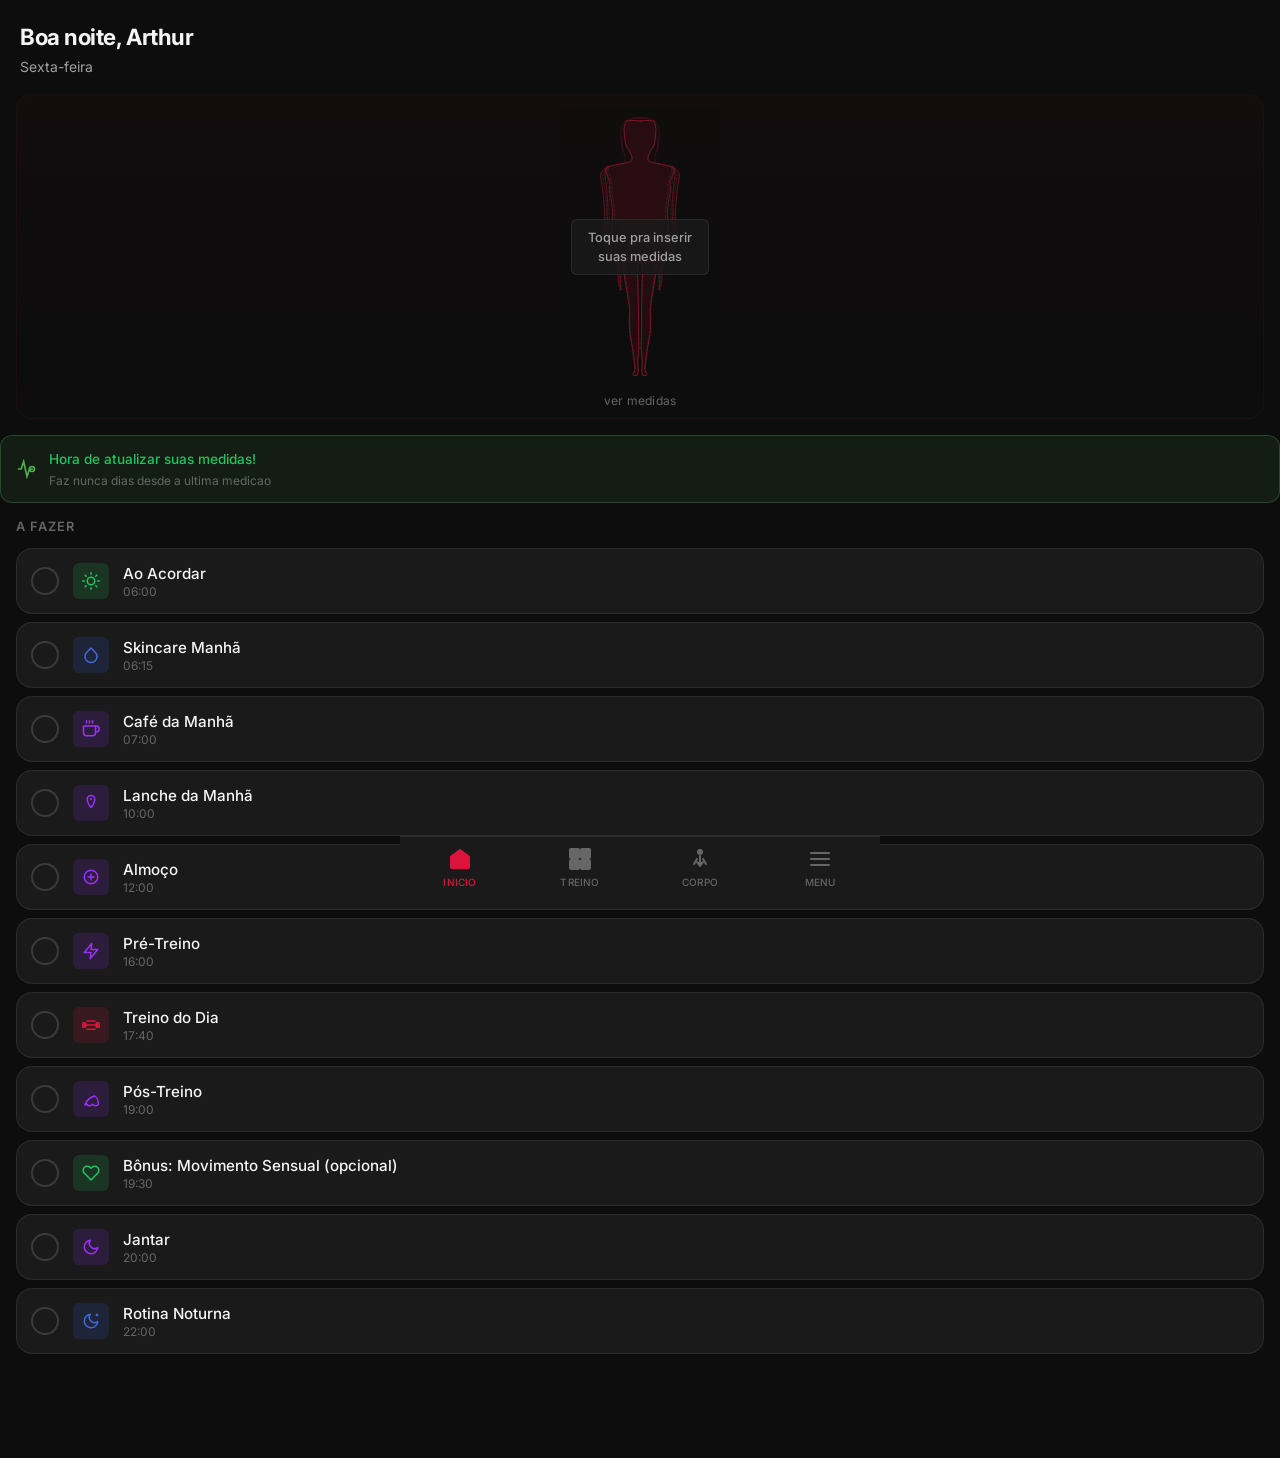
<file: index.html>
<!DOCTYPE html>
<html lang="pt-BR">
<head>
  <meta charset="UTF-8">
  <meta name="viewport" content="width=device-width, initial-scale=1.0, maximum-scale=1.0, user-scalable=no">
  <meta name="theme-color" content="#0D0D0D">
  <meta name="apple-mobile-web-app-capable" content="yes">
  <meta name="apple-mobile-web-app-status-bar-style" content="black-translucent">
  <title>Minha Jornada</title>
  <link rel="manifest" href="manifest.json">
  <link rel="icon" type="image/png" sizes="192x192" href="icons/icon-192.png">
  <link rel="apple-touch-icon" href="icons/icon-192.png">
  <link rel="preconnect" href="https://fonts.googleapis.com">
  <link rel="preconnect" href="https://fonts.gstatic.com" crossorigin>
  <link href="https://fonts.googleapis.com/css2?family=Inter:wght@300;400;500;600;700&display=swap" rel="stylesheet">
  <link rel="stylesheet" href="css/theme.css">
  <link rel="stylesheet" href="css/components.css">
  <link rel="stylesheet" href="css/animations.css">
  <link rel="stylesheet" href="css/home.css">
  <link rel="stylesheet" href="css/workout.css">
  <link rel="stylesheet" href="css/body.css">
  <link rel="stylesheet" href="css/nutrition.css">
  <link rel="stylesheet" href="css/care.css">
</head>
<body>

  <!-- Page: Home -->
  <main class="page page--active" id="page-home">
    <header class="page__header">
      <h1 id="home-greeting"></h1>
      <p id="home-day" class="text-muted"></p>
    </header>

    <div id="silhouette-mount"></div>

    <section id="todo-list" class="task-section">
      <h2>A fazer</h2>
      <div id="todo-items"></div>
    </section>

    <section id="done-list" class="task-section">
      <h2>Feitos</h2>
      <div id="done-items"></div>
    </section>
  </main>

  <!-- Page: Treino -->
  <main class="page" id="page-treino">
    <div id="workout-container"></div>
  </main>

  <!-- Page: Corpo -->
  <main class="page" id="page-corpo">
    <!-- Tabs -->
    <nav class="corpo-tabs" role="tablist" aria-label="Secoes do corpo">
      <button class="corpo-tab corpo-tab--active" data-corpo-tab="medidas" role="tab" aria-selected="true">Medidas</button>
      <button class="corpo-tab" data-corpo-tab="fase" role="tab" aria-selected="false">Minha Fase</button>
      <button class="corpo-tab" data-corpo-tab="estilo" role="tab" aria-selected="false">Estilo</button>
    </nav>

    <!-- Panel: Medidas (BodyManager) -->
    <div class="corpo-tab-panel corpo-tab-panel--active" id="corpo-panel-medidas" role="tabpanel">
      <div id="corpo-container">
        <p class="body-empty">Carregando...</p>
      </div>
    </div>

    <!-- Panel: Fase (PhaseManager) -->
    <div class="corpo-tab-panel" id="corpo-panel-fase" role="tabpanel">
      <div id="phase-container" style="padding:var(--space-4)"></div>
    </div>

    <!-- Panel: Estilo (StyleManager) -->
    <div class="corpo-tab-panel" id="corpo-panel-estilo" role="tabpanel">
      <div id="style-container" style="padding:var(--space-4)"></div>
    </div>
  </main>

  <!-- Page: Menu -->
  <main class="page" id="page-menu">
    <div id="menu-container">
      <h2>Menu</h2>
      <div id="menu-grid" class="menu-grid"></div>
    </div>
  </main>

  <!-- Overlay: Exercise Modal -->
  <div id="exercise-modal" class="modal hidden" role="dialog" aria-modal="true">
    <div id="modal-backdrop" class="modal__backdrop"></div>
    <div id="modal-content" class="modal__content"></div>
  </div>

  <!-- Overlay: Timer -->
  <div id="timer-overlay" class="timer-overlay hidden">
    <div class="timer-overlay__circle">
      <span id="timer-display"></span>
    </div>
    <button id="timer-skip" class="btn btn--ghost">Pular</button>
  </div>

  <!-- Bottom Nav -->
  <nav class="nav-bottom" role="navigation" aria-label="Navegacao principal">
    <button class="nav-bottom__item nav-bottom__item--active" data-page="home" aria-label="Inicio">
      <svg class="icon" viewBox="0 0 24 24" width="24" height="24" fill="none" stroke="currentColor" stroke-width="2" stroke-linecap="round" stroke-linejoin="round" aria-hidden="true">
        <path d="M3 9.5L12 3l9 6.5V20a1 1 0 0 1-1 1H4a1 1 0 0 1-1-1V9.5z"/>
        <polyline points="9 21 9 13 15 13 15 21"/>
      </svg>
      <span>Inicio</span>
    </button>

    <button class="nav-bottom__item" data-page="treino" aria-label="Treino">
      <svg class="icon" viewBox="0 0 24 24" width="24" height="24" fill="none" stroke="currentColor" stroke-width="2" stroke-linecap="round" stroke-linejoin="round" aria-hidden="true">
        <rect x="2" y="2" width="9" height="9" rx="1"/>
        <rect x="13" y="2" width="9" height="9" rx="1"/>
        <rect x="2" y="13" width="9" height="9" rx="1"/>
        <rect x="13" y="13" width="9" height="9" rx="1"/>
      </svg>
      <span>Treino</span>
    </button>

    <button class="nav-bottom__item" data-page="corpo" aria-label="Corpo">
      <svg class="icon" viewBox="0 0 24 24" width="24" height="24" fill="none" stroke="currentColor" stroke-width="2" stroke-linecap="round" stroke-linejoin="round" aria-hidden="true">
        <circle cx="12" cy="5" r="2"/>
        <path d="M12 9v6"/>
        <path d="M9 12l-3 5"/>
        <path d="M15 12l3 5"/>
        <path d="M9 15l3 4 3-4"/>
      </svg>
      <span>Corpo</span>
    </button>

    <button class="nav-bottom__item" data-page="menu" aria-label="Menu">
      <svg class="icon" viewBox="0 0 24 24" width="24" height="24" fill="none" stroke="currentColor" stroke-width="2" stroke-linecap="round" stroke-linejoin="round" aria-hidden="true">
        <line x1="3" y1="6" x2="21" y2="6"/>
        <line x1="3" y1="12" x2="21" y2="12"/>
        <line x1="3" y1="18" x2="21" y2="18"/>
      </svg>
      <span>Menu</span>
    </button>
  </nav>

  <!-- Scripts -->
  <script src="data/schedule.js"></script>
  <script src="data/exercises.js"></script>
  <script src="data/warmup-cooldown.js"></script>
  <script src="data/meals.js"></script>
  <script src="data/skincare.js"></script>
  <script src="data/hair.js"></script>
  <script src="data/style.js"></script>
  <script src="js/storage.js"></script>
  <script src="js/utils.js"></script>
  <script src="js/router.js"></script>
  <script src="js/timer.js"></script>
  <script src="js/silhouette.js"></script>
  <script src="js/home.js"></script>
  <script src="js/workout.js"></script>
  <script src="js/nutrition.js"></script>
  <script src="js/care.js"></script>
  <script src="js/body.js"></script>
  <script src="js/phase.js"></script>
  <script src="js/style.js"></script>
  <script src="js/app.js"></script>

</body>
</html>
</file>
<file: css/theme.css>
/* =============================================
   THEME.CSS — Custom Properties, Reset, Typography
   ============================================= */

/* ---- Custom Properties ---- */
:root {
  /* Background */
  --bg-primary:   #0D0D0D;
  --bg-secondary: #141414;
  --bg-card:      #1A1A1A;
  --bg-elevated:  #222222;

  /* Section Colors */
  --color-treino:   #DC143C;
  --color-nutricao: #9B30FF;
  --color-skincare: #4169E1;
  --color-estilo:   #C71585;
  --color-corpo:    #6A5ACD;

  /* Section Colors — muted variants */
  --color-treino-muted:   rgba(220, 20, 60, 0.15);
  --color-nutricao-muted: rgba(155, 48, 255, 0.15);
  --color-skincare-muted: rgba(65, 105, 225, 0.15);
  --color-estilo-muted:   rgba(199, 21, 133, 0.15);
  --color-corpo-muted:    rgba(106, 90, 205, 0.15);

  /* Text */
  --text-primary:   #F5F5F5;
  --text-secondary: #A0A0A0;
  --text-muted:     #666666;
  --text-inverse:   #0D0D0D;

  /* Status */
  --color-success: #22C55E;
  --color-warning: #F97316;
  --color-danger:  #EF4444;
  --color-info:    #3B82F6;

  --color-success-muted: rgba(34, 197, 94, 0.15);
  --color-warning-muted: rgba(249, 115, 22, 0.15);
  --color-danger-muted:  rgba(239, 68, 68, 0.15);

  /* UI */
  --border-color:      rgba(255, 255, 255, 0.08);
  --border-color-mild: rgba(255, 255, 255, 0.14);

  --shadow-sm: 0 1px 3px rgba(0, 0, 0, 0.4);
  --shadow-md: 0 4px 12px rgba(0, 0, 0, 0.5);
  --shadow-lg: 0 8px 24px rgba(0, 0, 0, 0.6);
  --shadow-xl: 0 16px 48px rgba(0, 0, 0, 0.7);

  --radius-sm: 6px;
  --radius-md: 10px;
  --radius-lg: 16px;
  --radius-xl: 24px;

  --transition-fast:   0.15s ease;
  --transition-normal: 0.25s ease;
  --transition-slow:   0.4s ease;

  /* Typography */
  --font-sans: 'Inter', system-ui, -apple-system, BlinkMacSystemFont, 'Segoe UI', sans-serif;
  --font-display: 'Playfair Display', Georgia, serif;

  --text-xs:   0.75rem;   /* 12px */
  --text-sm:   0.875rem;  /* 14px */
  --text-base: 1rem;      /* 16px */
  --text-lg:   1.125rem;  /* 18px */
  --text-xl:   1.25rem;   /* 20px */
  --text-2xl:  1.5rem;    /* 24px */
  --text-3xl:  1.875rem;  /* 30px */

  /* Spacing */
  --space-1: 0.25rem;
  --space-2: 0.5rem;
  --space-3: 0.75rem;
  --space-4: 1rem;
  --space-5: 1.25rem;
  --space-6: 1.5rem;
  --space-8: 2rem;
  --space-10: 2.5rem;
  --space-12: 3rem;

  /* Layout */
  --nav-height: 64px;
  --header-height: 56px;
  --max-width: 480px;
}

/* ---- Full CSS Reset ---- */
*,
*::before,
*::after {
  box-sizing: border-box;
  margin: 0;
  padding: 0;
}

html {
  -webkit-text-size-adjust: 100%;
  -moz-text-size-adjust: 100%;
  text-size-adjust: 100%;
  scroll-behavior: smooth;
}

body {
  background-color: var(--bg-primary);
  color: var(--text-primary);
  font-family: var(--font-sans);
  font-size: var(--text-base);
  line-height: 1.6;
  -webkit-font-smoothing: antialiased;
  -moz-osx-font-smoothing: grayscale;
  min-height: 100vh;
  overflow-x: hidden;
}

img,
video,
svg {
  display: block;
  max-width: 100%;
}

button,
input,
select,
textarea {
  font: inherit;
  color: inherit;
}

button {
  cursor: pointer;
  border: none;
  background: none;
}

a {
  color: inherit;
  text-decoration: none;
}

ul,
ol {
  list-style: none;
}

/* ---- Typography Scale ---- */
h1 {
  font-size: var(--text-2xl);
  font-weight: 700;
  line-height: 1.2;
  letter-spacing: -0.02em;
}

h2 {
  font-size: var(--text-xl);
  font-weight: 600;
  line-height: 1.3;
  letter-spacing: -0.01em;
}

h3 {
  font-size: 1.1rem;
  font-weight: 600;
  line-height: 1.4;
}

h4 {
  font-size: var(--text-base);
  font-weight: 600;
  line-height: 1.4;
}

p {
  line-height: 1.65;
}

small {
  font-size: var(--text-sm);
}

/* ---- Utility Classes ---- */
.hidden {
  display: none !important;
}

.sr-only {
  position: absolute;
  width: 1px;
  height: 1px;
  padding: 0;
  margin: -1px;
  overflow: hidden;
  clip: rect(0, 0, 0, 0);
  white-space: nowrap;
  border: 0;
}

.text-primary   { color: var(--text-primary); }
.text-secondary { color: var(--text-secondary); }
.text-muted     { color: var(--text-muted); }
.text-success   { color: var(--color-success); }
.text-warning   { color: var(--color-warning); }
.text-danger    { color: var(--color-danger); }

.text-xs   { font-size: var(--text-xs); }
.text-sm   { font-size: var(--text-sm); }
.text-base { font-size: var(--text-base); }
.text-lg   { font-size: var(--text-lg); }
.text-xl   { font-size: var(--text-xl); }

.font-normal  { font-weight: 400; }
.font-medium  { font-weight: 500; }
.font-semibold { font-weight: 600; }
.font-bold    { font-weight: 700; }

.truncate {
  overflow: hidden;
  text-overflow: ellipsis;
  white-space: nowrap;
}
</file>
<file: css/components.css>
/* =============================================
   COMPONENTS.CSS — Reusable UI Components
   ============================================= */

/* ---- Card ---- */
.card {
  background: var(--bg-card);
  border: 1px solid var(--border-color);
  border-radius: var(--radius-lg);
  padding: var(--space-4);
  box-shadow: var(--shadow-sm);
  transition: box-shadow var(--transition-fast);
}

.card:focus-within,
.card:hover {
  box-shadow: var(--shadow-md);
}

/* Card section variants — colored left border */
.card--treino {
  border-left: 3px solid var(--color-treino);
}

.card--nutricao {
  border-left: 3px solid var(--color-nutricao);
}

.card--skincare {
  border-left: 3px solid var(--color-skincare);
}

.card--estilo {
  border-left: 3px solid var(--color-estilo);
}

.card--corpo {
  border-left: 3px solid var(--color-corpo);
}

/* ---- Button ---- */
.btn {
  display: inline-flex;
  align-items: center;
  justify-content: center;
  gap: var(--space-2);
  padding: var(--space-3) var(--space-5);
  border-radius: var(--radius-md);
  font-size: var(--text-sm);
  font-weight: 600;
  line-height: 1;
  transition: opacity var(--transition-fast),
              transform var(--transition-fast),
              background-color var(--transition-fast);
  white-space: nowrap;
  user-select: none;
  -webkit-tap-highlight-color: transparent;
}

.btn:active {
  transform: scale(0.96);
}

.btn:disabled {
  opacity: 0.45;
  pointer-events: none;
}

/* Primary — filled red */
.btn--primary {
  background: var(--color-treino);
  color: #fff;
}

.btn--primary:hover {
  opacity: 0.88;
}

/* Ghost — transparent with border */
.btn--ghost {
  background: transparent;
  border: 1px solid var(--border-color-mild);
  color: var(--text-primary);
}

.btn--ghost:hover {
  background: rgba(255, 255, 255, 0.06);
  border-color: rgba(255, 255, 255, 0.24);
}

/* Round — circular icon button */
.btn--round {
  width: 44px;
  height: 44px;
  padding: 0;
  border-radius: 50%;
  background: var(--bg-elevated);
  border: 1px solid var(--border-color);
  color: var(--text-primary);
  flex-shrink: 0;
}

.btn--round:hover {
  background: rgba(255, 255, 255, 0.1);
}

/* Section-colored button variants */
.btn--treino   { background: var(--color-treino);   color: #fff; }
.btn--nutricao { background: var(--color-nutricao); color: #fff; }
.btn--skincare { background: var(--color-skincare); color: #fff; }
.btn--estilo   { background: var(--color-estilo);   color: #fff; }
.btn--corpo    { background: var(--color-corpo);    color: #fff; }

.btn--treino:hover,
.btn--nutricao:hover,
.btn--skincare:hover,
.btn--estilo:hover,
.btn--corpo:hover {
  opacity: 0.85;
}

/* Small size modifier */
.btn--sm {
  padding: var(--space-2) var(--space-3);
  font-size: var(--text-xs);
  border-radius: var(--radius-sm);
}

/* Large size modifier */
.btn--lg {
  padding: var(--space-4) var(--space-8);
  font-size: var(--text-base);
  border-radius: var(--radius-lg);
}

/* Full-width modifier */
.btn--full {
  width: 100%;
}

/* ---- Input ---- */
.input {
  width: 100%;
  background: var(--bg-elevated);
  border: 1px solid var(--border-color);
  border-radius: var(--radius-md);
  padding: var(--space-3) var(--space-4);
  color: var(--text-primary);
  font-size: var(--text-sm);
  line-height: 1.5;
  transition: border-color var(--transition-fast),
              box-shadow var(--transition-fast);
  outline: none;
  -webkit-appearance: none;
}

.input::placeholder {
  color: var(--text-muted);
}

.input:focus {
  border-color: var(--color-treino);
  box-shadow: 0 0 0 3px rgba(220, 20, 60, 0.2);
}

.input:disabled {
  opacity: 0.5;
  cursor: not-allowed;
}

/* ---- Icon ---- */
.icon {
  display: inline-block;
  flex-shrink: 0;
  fill: currentColor;
}

.icon--sm  { width: 16px; height: 16px; }
.icon--md  { width: 20px; height: 20px; }
.icon--lg  { width: 24px; height: 24px; }
.icon--xl  { width: 32px; height: 32px; }

/* ---- Bottom Navigation ---- */
.nav-bottom {
  position: fixed;
  bottom: 0;
  left: 50%;
  transform: translateX(-50%);
  width: 100%;
  max-width: var(--max-width);
  height: var(--nav-height);
  background: var(--bg-card);
  border-top: 1px solid var(--border-color);
  display: flex;
  align-items: stretch;
  z-index: 100;
  /* iOS safe area */
  padding-bottom: env(safe-area-inset-bottom, 0);
}

.nav-bottom__item {
  flex: 1;
  display: flex;
  flex-direction: column;
  align-items: center;
  justify-content: center;
  gap: 3px;
  padding: var(--space-2) var(--space-1);
  color: var(--text-muted);
  font-size: 10px;
  font-weight: 500;
  cursor: pointer;
  border: none;
  background: none;
  transition: color var(--transition-fast);
  -webkit-tap-highlight-color: transparent;
  letter-spacing: 0.02em;
  text-transform: uppercase;
}

.nav-bottom__item:hover {
  color: var(--text-secondary);
}

.nav-bottom__item--active {
  color: var(--color-treino);
}

.nav-bottom__item .nav-icon {
  font-size: 22px;
  line-height: 1;
  transition: transform var(--transition-fast);
}

.nav-bottom__item--active .nav-icon {
  transform: scale(1.1);
}

/* ---- Page Container ---- */
.page {
  display: none;
  min-height: 100vh;
  padding-bottom: calc(var(--nav-height) + var(--space-4));
  /* Header offset applied per-page as needed */
}

.page--active {
  display: block;
}

/* ---- Toast Notification ---- */
.toast {
  position: fixed;
  top: var(--space-4);
  left: 50%;
  transform: translateX(-50%) translateY(-120%);
  z-index: 9999;
  background: var(--bg-elevated);
  border: 1px solid var(--border-color-mild);
  border-radius: var(--radius-md);
  padding: var(--space-3) var(--space-5);
  font-size: var(--text-sm);
  font-weight: 500;
  color: var(--text-primary);
  box-shadow: var(--shadow-lg);
  white-space: nowrap;
  max-width: calc(var(--max-width) - var(--space-8));
  text-align: center;
  transition: transform var(--transition-normal), opacity var(--transition-normal);
  pointer-events: none;
}

.toast--visible {
  transform: translateX(-50%) translateY(0);
}

.toast--success { border-left: 3px solid var(--color-success); }
.toast--warning { border-left: 3px solid var(--color-warning); }
.toast--error   { border-left: 3px solid var(--color-danger); }
.toast--info    { border-left: 3px solid var(--color-info); }

/* ---- Badge ---- */
.badge {
  display: inline-flex;
  align-items: center;
  justify-content: center;
  padding: 2px var(--space-2);
  border-radius: 999px;
  font-size: var(--text-xs);
  font-weight: 600;
  line-height: 1;
}

.badge--success  { background: var(--color-success-muted); color: var(--color-success); }
.badge--warning  { background: var(--color-warning-muted); color: var(--color-warning); }
.badge--danger   { background: var(--color-danger-muted);  color: var(--color-danger); }
.badge--treino   { background: var(--color-treino-muted);   color: var(--color-treino); }
.badge--nutricao { background: var(--color-nutricao-muted); color: var(--color-nutricao); }
.badge--skincare { background: var(--color-skincare-muted); color: var(--color-skincare); }

/* ---- Divider ---- */
.divider {
  height: 1px;
  background: var(--border-color);
  margin: var(--space-4) 0;
  border: none;
}

/* ---- Progress Bar ---- */
.progress-bar {
  width: 100%;
  height: 6px;
  background: var(--bg-elevated);
  border-radius: 999px;
  overflow: hidden;
}

.progress-bar__fill {
  height: 100%;
  border-radius: 999px;
  background: var(--color-treino);
  transition: width var(--transition-slow);
}

/* ---- Section Header ---- */
.section-header {
  display: flex;
  align-items: center;
  justify-content: space-between;
  margin-bottom: var(--space-4);
}

.section-header__title {
  font-size: var(--text-lg);
  font-weight: 700;
}

/* ---- Overlay / Modal backdrop ---- */
.overlay {
  position: fixed;
  inset: 0;
  background: rgba(0, 0, 0, 0.75);
  z-index: 200;
  display: flex;
  align-items: flex-end;
  justify-content: center;
  padding: 0;
  transition: opacity var(--transition-normal);
}

.overlay--center {
  align-items: center;
  padding: var(--space-4);
}

.modal {
  position: fixed;
  top: 0;
  left: 0;
  right: 0;
  bottom: 0;
  z-index: 250;
  display: flex;
  align-items: flex-end;
  justify-content: center;
}

.modal__backdrop {
  position: absolute;
  top: 0;
  left: 0;
  right: 0;
  bottom: 0;
  background: rgba(0, 0, 0, 0.7);
}

.modal__content {
  position: relative;
  background: var(--bg-card);
  border-radius: 16px 16px 0 0;
  width: 100%;
  max-height: 85vh;
  overflow-y: auto;
  padding: 8px 0;
  z-index: 1;
}

/* ---- Checklist Item ---- */
.checklist-item {
  display: flex;
  align-items: center;
  gap: var(--space-3);
  padding: var(--space-3);
  border-radius: var(--radius-md);
  transition: background var(--transition-fast);
  cursor: pointer;
  -webkit-tap-highlight-color: transparent;
}

.checklist-item:active {
  background: rgba(255, 255, 255, 0.04);
}

.checklist-item__check {
  width: 22px;
  height: 22px;
  border: 2px solid var(--border-color-mild);
  border-radius: 50%;
  display: flex;
  align-items: center;
  justify-content: center;
  flex-shrink: 0;
  transition: border-color var(--transition-fast),
              background var(--transition-fast);
  font-size: 12px;
  color: transparent;
}

.checklist-item--done .checklist-item__check {
  background: var(--color-success);
  border-color: var(--color-success);
  color: #fff;
}

.checklist-item__label {
  font-size: var(--text-sm);
  line-height: 1.4;
}

.checklist-item--done .checklist-item__label {
  color: var(--text-muted);
  text-decoration: line-through;
}

/* Timer Overlay */
.timer-overlay {
  position: fixed;
  top: 0; left: 0; right: 0; bottom: 0;
  background: rgba(0, 0, 0, 0.85);
  display: flex;
  flex-direction: column;
  align-items: center;
  justify-content: center;
  z-index: 300;
}

.timer-overlay__circle {
  width: 200px; height: 200px;
  border-radius: 50%;
  border: 4px solid var(--color-treino);
  display: flex;
  align-items: center;
  justify-content: center;
}

.timer-overlay__time {
  font-size: 3.5rem;
  font-weight: 700;
  font-variant-numeric: tabular-nums;
  color: var(--text-primary);
}

/* Menu item disabled state */
.menu-item--disabled {
  opacity: 0.4;
  pointer-events: none;
}

.menu-item__badge {
  font-size: 0.65rem;
  color: var(--text-muted);
  margin-top: 4px;
}
</file>
<file: css/animations.css>
/* =============================================
   ANIMATIONS.CSS — Keyframes & Animation Classes
   ============================================= */

/* ---- Bubble Up — checklist item marked done, floats away ---- */
@keyframes bubble-up {
  0% {
    transform: scale(1) translateY(0);
    opacity: 1;
  }
  30% {
    transform: scale(0.9) translateY(0);
    opacity: 1;
  }
  100% {
    transform: scale(0.6) translateY(-40px);
    opacity: 0;
  }
}

/* ---- Bubble Pop — item arrives in the "done" list ---- */
@keyframes bubble-pop {
  0% {
    transform: scale(0.4);
    opacity: 0;
  }
  60% {
    transform: scale(1.12);
    opacity: 1;
  }
  80% {
    transform: scale(0.95);
  }
  100% {
    transform: scale(1);
    opacity: 1;
  }
}

/* ---- Slide In Right — exercise flashcard enters from right ---- */
@keyframes slide-in-right {
  0% {
    transform: translateX(100%);
    opacity: 0;
  }
  100% {
    transform: translateX(0);
    opacity: 1;
  }
}

/* ---- Slide Out Left — exercise flashcard exits to left ---- */
@keyframes slide-out-left {
  0% {
    transform: translateX(0);
    opacity: 1;
  }
  100% {
    transform: translateX(-100%);
    opacity: 0;
  }
}

/* ---- Slide In Left — reverse direction (going back) ---- */
@keyframes slide-in-left {
  0% {
    transform: translateX(-100%);
    opacity: 0;
  }
  100% {
    transform: translateX(0);
    opacity: 1;
  }
}

/* ---- Slide Out Right — reverse direction (going back) ---- */
@keyframes slide-out-right {
  0% {
    transform: translateX(0);
    opacity: 1;
  }
  100% {
    transform: translateX(100%);
    opacity: 0;
  }
}

/* ---- Fade In ---- */
@keyframes fade-in {
  0% {
    opacity: 0;
  }
  100% {
    opacity: 1;
  }
}

/* ---- Fade In Up — subtle upward drift on appear ---- */
@keyframes fade-in-up {
  0% {
    opacity: 0;
    transform: translateY(12px);
  }
  100% {
    opacity: 1;
    transform: translateY(0);
  }
}

/* ---- Check Pop — checkmark scale bounce ---- */
@keyframes check-pop {
  0% {
    transform: scale(0);
  }
  50% {
    transform: scale(1.4);
  }
  75% {
    transform: scale(0.85);
  }
  100% {
    transform: scale(1);
  }
}

/* ---- Pulse — timer breathing animation ---- */
@keyframes pulse {
  0%, 100% {
    transform: scale(1);
    opacity: 1;
  }
  50% {
    transform: scale(1.06);
    opacity: 0.75;
  }
}

/* ---- Spin — loading spinner ---- */
@keyframes spin {
  0% {
    transform: rotate(0deg);
  }
  100% {
    transform: rotate(360deg);
  }
}

/* ---- Shake — input error feedback ---- */
@keyframes shake {
  0%, 100% { transform: translateX(0); }
  20%       { transform: translateX(-6px); }
  40%       { transform: translateX(6px); }
  60%       { transform: translateX(-4px); }
  80%       { transform: translateX(4px); }
}

/* =============================================
   Animation Utility Classes
   ============================================= */

.anim-bubble-up {
  animation: bubble-up 0.4s ease-in forwards;
}

.anim-bubble-pop {
  animation: bubble-pop 0.5s cubic-bezier(0.34, 1.56, 0.64, 1) both;
}

.anim-slide-in {
  animation: slide-in-right 0.3s ease both;
}

.anim-slide-out {
  animation: slide-out-left 0.3s ease both;
}

.anim-slide-in-left {
  animation: slide-in-left 0.3s ease both;
}

.anim-slide-out-right {
  animation: slide-out-right 0.3s ease both;
}

.anim-fade-in {
  animation: fade-in 0.25s ease both;
}

.anim-fade-in-up {
  animation: fade-in-up 0.3s ease both;
}

.anim-check {
  animation: check-pop 0.35s cubic-bezier(0.34, 1.56, 0.64, 1) both;
}

.anim-pulse {
  animation: pulse 2s ease-in-out infinite;
}

.anim-spin {
  animation: spin 0.8s linear infinite;
}

.anim-shake {
  animation: shake 0.4s ease;
}

/* ---- Staggered children utility ---- */
/* Usage: add .stagger-children to parent, first 8 children get delay */
.stagger-children > *:nth-child(1) { animation-delay: 0ms; }
.stagger-children > *:nth-child(2) { animation-delay: 50ms; }
.stagger-children > *:nth-child(3) { animation-delay: 100ms; }
.stagger-children > *:nth-child(4) { animation-delay: 150ms; }
.stagger-children > *:nth-child(5) { animation-delay: 200ms; }
.stagger-children > *:nth-child(6) { animation-delay: 250ms; }
.stagger-children > *:nth-child(7) { animation-delay: 300ms; }
.stagger-children > *:nth-child(8) { animation-delay: 350ms; }

/* ---- Reduced motion override ---- */
@media (prefers-reduced-motion: reduce) {
  *,
  *::before,
  *::after {
    animation-duration: 0.01ms !important;
    animation-iteration-count: 1 !important;
    transition-duration: 0.01ms !important;
  }
}
</file>
<file: css/home.css>
/* =============================================
   HOME.CSS — Home Page Styles
   ============================================= */

/* ---- Page header ---- */
.page__header {
  padding: var(--space-6) var(--space-5) var(--space-4);
}

.page__header h1 {
  font-size: 1.4rem;
  font-weight: 700;
  line-height: 1.2;
  color: var(--text-primary);
}

.page__header .text-muted {
  font-size: var(--text-sm);
  color: var(--text-secondary);
  margin-top: var(--space-1);
}

/* ---- Task sections ---- */
.task-section {
  padding: 0 var(--space-4);
  margin-bottom: var(--space-6);
}

.task-section h2 {
  font-size: 0.8rem;
  font-weight: 600;
  text-transform: uppercase;
  letter-spacing: 0.08em;
  color: var(--text-muted);
  margin-bottom: var(--space-3);
}

/* ---- Items container ---- */
#todo-items,
#done-items {
  display: flex;
  flex-direction: column;
  gap: 8px;
}

/* ---- Card ---- */
.todo-card {
  display: flex;
  flex-direction: row;
  align-items: center;
  gap: 14px;
  background: var(--bg-card);
  border: 1px solid var(--border-color);
  border-radius: var(--radius-lg);
  padding: 14px;
  cursor: pointer;
  -webkit-tap-highlight-color: transparent;
  user-select: none;
  transition: background-color var(--transition-fast),
              transform var(--transition-fast),
              opacity var(--transition-fast);
  will-change: transform, opacity;
}

.todo-card:active {
  transform: scale(0.98);
  background-color: var(--bg-elevated);
}

/* ---- Checkbox circle ---- */
.todo-card__check {
  flex-shrink: 0;
  width: 28px;
  height: 28px;
  border-radius: 50%;
  border: 2px solid var(--border-color-mild);
  background: transparent;
  display: flex;
  align-items: center;
  justify-content: center;
  transition: background-color var(--transition-fast),
              border-color var(--transition-fast);
  -webkit-tap-highlight-color: transparent;
}

.todo-card__check-icon {
  opacity: 0;
  transition: opacity var(--transition-fast);
}

/* Done state — green checkbox */
.todo-card--done .todo-card__check {
  background: var(--color-success);
  border-color: var(--color-success);
}

.todo-card--done .todo-card__check-icon {
  opacity: 1;
  color: #fff;
}

/* ---- Category icon badge ---- */
.todo-card__icon {
  flex-shrink: 0;
  width: 36px;
  height: 36px;
  border-radius: var(--radius-sm);
  display: flex;
  align-items: center;
  justify-content: center;
  color: #fff;
}

.todo-card__icon--treino {
  background: var(--color-treino-muted);
  color: var(--color-treino);
}

.todo-card__icon--nutricao {
  background: var(--color-nutricao-muted);
  color: var(--color-nutricao);
}

.todo-card__icon--skincare {
  background: var(--color-skincare-muted);
  color: var(--color-skincare);
}

.todo-card__icon--rotina {
  background: var(--color-success-muted);
  color: var(--color-success);
}

/* ---- Text info ---- */
.todo-card__info {
  flex: 1;
  min-width: 0;
  /* stretch to fill so entire right side is tappable */
  display: flex;
  flex-direction: column;
  gap: 2px;
}

.todo-card__title {
  font-size: 0.95rem;
  font-weight: 500;
  color: var(--text-primary);
  line-height: 1.3;
  white-space: nowrap;
  overflow: hidden;
  text-overflow: ellipsis;
}

.todo-card__time {
  font-size: 0.75rem;
  color: var(--text-muted);
  line-height: 1;
}

/* Done state — crossed-out title */
.todo-card--done .todo-card__title {
  color: var(--text-muted);
  text-decoration: line-through;
}

.todo-card--done .todo-card__time {
  color: var(--text-muted);
  opacity: 0.6;
}

/* ---- Empty state ---- */
.todo-empty {
  text-align: center;
  color: var(--text-muted);
  font-size: var(--text-sm);
  padding: var(--space-4) 0;
}

/* =============================================
   Silhouette Widget
   ============================================= */

.silhouette-container {
  display: flex;
  flex-direction: column;
  align-items: center;
  padding: 12px 0 8px;
  margin: 0 var(--space-4) var(--space-4);
  cursor: pointer;
  -webkit-tap-highlight-color: transparent;
  user-select: none;
  border-radius: var(--radius-lg);
  background: linear-gradient(
    180deg,
    rgba(220, 20, 60, 0.03) 0%,
    rgba(220, 20, 60, 0.01) 50%,
    transparent 100%
  );
  border: 1px solid rgba(220, 20, 60, 0.08);
  transition: background-color var(--transition-fast),
              transform var(--transition-fast);
}

.silhouette-container:active {
  transform: scale(0.98);
  background: rgba(220, 20, 60, 0.05);
}

.silhouette-wrap {
  position: relative;
  display: flex;
  align-items: center;
  justify-content: center;
}

.silhouette-svg {
  width: 160px;
  height: 280px;
}

.silhouette-overlay {
  position: absolute;
  inset: 0;
  display: flex;
  align-items: center;
  justify-content: center;
  background: rgba(13, 13, 13, 0.4);
  border-radius: var(--radius-md);
}

.silhouette-overlay__text {
  font-size: 0.8rem;
  font-weight: 500;
  color: var(--text-secondary);
  text-align: center;
  line-height: 1.5;
  padding: 8px 16px;
  background: rgba(26, 26, 26, 0.85);
  border-radius: var(--radius-sm);
  border: 1px solid var(--border-color);
}

.silhouette-legend {
  display: flex;
  gap: 16px;
  margin-top: 6px;
  font-size: 0.7rem;
  color: var(--text-muted);
}

.silhouette-legend__item {
  display: flex;
  align-items: center;
  gap: 6px;
}

.silhouette-legend__swatch {
  display: inline-block;
  width: 16px;
  height: 3px;
  border-radius: 2px;
}

.silhouette-legend__swatch--current {
  background: #DC143C;
}

.silhouette-legend__swatch--target {
  background: transparent;
  border-top: 2px dashed rgba(76, 175, 80, 0.6);
  height: 0;
  width: 16px;
}

.silhouette-link {
  font-size: 0.75rem;
  color: var(--text-muted);
  margin-top: 4px;
  letter-spacing: 0.02em;
}
</file>
<file: css/workout.css>
/* =============================================
   WORKOUT.CSS — Workout Flashcard System
   ============================================= */

/* ---- Page wrapper ---- */
#page-treino {
  padding: var(--space-4);
  padding-bottom: calc(var(--nav-height) + var(--space-4));
  min-height: 100vh;
}

/* ---- No-workout day ---- */
.workout-no-day {
  display: flex;
  flex-direction: column;
  align-items: center;
  justify-content: center;
  min-height: 60vh;
  text-align: center;
  gap: var(--space-3);
  padding: var(--space-8);
  color: var(--text-secondary);
}

.workout-no-day__icon {
  opacity: 0.35;
  margin-bottom: var(--space-4);
}

.workout-no-day__title {
  font-size: var(--text-xl);
  font-weight: 700;
  color: var(--text-primary);
}

.workout-no-day__label {
  font-size: var(--text-base);
  color: var(--color-treino);
  font-weight: 500;
}

.workout-no-day__sub {
  font-size: var(--text-sm);
  color: var(--text-muted);
}

/* ---- Workout view container ---- */
.workout-view {
  display: flex;
  flex-direction: column;
  gap: var(--space-4);
  max-width: var(--max-width);
  margin: 0 auto;
}

/* ---- Header ---- */
.workout-header {
  display: flex;
  align-items: center;
  justify-content: space-between;
  padding: var(--space-2) 0;
}

.workout-header__back {
  display: flex;
  align-items: center;
  justify-content: center;
  width: 36px;
  height: 36px;
  border-radius: var(--radius-sm);
  background: var(--bg-card);
  border: 1px solid var(--border-color);
  color: var(--text-secondary);
  transition: color var(--transition-fast),
              background-color var(--transition-fast);
  flex-shrink: 0;
}

.workout-header__back:hover,
.workout-header__back:active {
  color: var(--text-primary);
  background: var(--bg-elevated);
}

.workout-header__progress {
  font-size: var(--text-xs);
  color: var(--text-muted);
  letter-spacing: 0.03em;
  font-weight: 500;
  text-align: center;
  flex: 1;
  padding: 0 var(--space-2);
}

.workout-header__spacer {
  width: 36px;
  flex-shrink: 0;
}

/* ---- Overall progress bar ---- */
.workout-progress-bar {
  height: 3px;
  background: var(--bg-elevated);
  border-radius: 99px;
  overflow: hidden;
}

.workout-progress-bar__fill {
  height: 100%;
  background: var(--color-treino);
  border-radius: 99px;
  transition: width var(--transition-slow);
}

/* ---- Phase badge ---- */
.workout-phase-badge {
  display: inline-flex;
  align-self: flex-start;
  padding: var(--space-1) var(--space-3);
  border-radius: 99px;
  font-size: var(--text-xs);
  font-weight: 600;
  letter-spacing: 0.04em;
  text-transform: uppercase;
}

.badge--warmup {
  background: rgba(249, 115, 22, 0.15);
  color: var(--color-warning);
}

.badge--main {
  background: var(--color-treino-muted);
  color: var(--color-treino);
}

.badge--cool {
  background: rgba(59, 130, 246, 0.15);
  color: var(--color-info);
}

/* ---- Exercise Card ---- */
.exercise-card {
  background: var(--bg-card);
  border: 1px solid var(--border-color);
  border-radius: var(--radius-xl);
  overflow: hidden;
  box-shadow: var(--shadow-md);
}

/* GIF area */
.exercise-card__gif {
  width: 100%;
  aspect-ratio: 4 / 3;
  background: var(--bg-elevated);
  display: flex;
  align-items: center;
  justify-content: center;
  overflow: hidden;
}

.exercise-card__gif img {
  width: 100%;
  height: 100%;
  object-fit: contain;
  display: block;
}

/* Card body */
.exercise-card__body {
  padding: var(--space-5);
  display: flex;
  flex-direction: column;
  gap: var(--space-4);
}

/* Name */
.exercise-card__name {
  font-size: 1.3rem;
  font-weight: 700;
  line-height: 1.25;
  color: var(--text-primary);
  letter-spacing: -0.01em;
}

/* Meta (sets x reps, rest) */
.exercise-card__meta {
  display: flex;
  align-items: center;
  gap: var(--space-3);
  font-size: var(--text-sm);
  color: var(--text-secondary);
  flex-wrap: wrap;
}

.exercise-card__meta-sep {
  color: var(--text-muted);
}

/* Tip box */
.exercise-card__tip {
  display: flex;
  align-items: flex-start;
  gap: var(--space-2);
  background: var(--color-treino-muted);
  border-radius: var(--radius-md);
  padding: var(--space-3) var(--space-3);
  font-size: var(--text-sm);
  color: var(--text-secondary);
  line-height: 1.5;
}

.exercise-card__tip svg {
  color: var(--color-treino);
}

/* Warning box */
.exercise-card__warning {
  display: flex;
  align-items: flex-start;
  gap: var(--space-2);
  background: var(--color-danger-muted);
  border-left: 3px solid var(--color-danger);
  border-radius: 0 var(--radius-md) var(--radius-md) 0;
  padding: var(--space-3) var(--space-3);
  font-size: var(--text-sm);
  color: var(--text-secondary);
  line-height: 1.5;
}

.exercise-card__warning svg {
  color: var(--color-danger);
}

/* Narrative / expandable */
.exercise-card__narrative {
  font-size: var(--text-sm);
  color: var(--text-secondary);
  border-top: 1px solid var(--border-color);
  padding-top: var(--space-3);
}

.exercise-card__narrative summary {
  cursor: pointer;
  font-size: var(--text-sm);
  font-weight: 600;
  color: var(--text-muted);
  list-style: none;
  user-select: none;
  padding: var(--space-1) 0;
}

.exercise-card__narrative summary::-webkit-details-marker {
  display: none;
}

.exercise-card__narrative summary::after {
  content: ' \25BE';
  color: var(--text-muted);
}

.exercise-card__narrative[open] summary::after {
  content: ' \25B4';
}

.exercise-card__narrative p {
  margin-top: var(--space-3);
  line-height: 1.65;
}

.exercise-card__why {
  margin-top: var(--space-2) !important;
  color: var(--text-muted);
  font-style: italic;
}

/* ---- Phase Goal ---- */
.phase-goal {
  background: var(--color-nutricao-muted);
  border-radius: var(--radius-md);
  padding: var(--space-3);
  display: flex;
  flex-direction: column;
  gap: var(--space-2);
}

.phase-goal__header {
  display: flex;
  justify-content: space-between;
  align-items: center;
  gap: var(--space-2);
  flex-wrap: wrap;
}

.phase-goal__label {
  font-size: var(--text-xs);
  font-weight: 600;
  color: var(--color-nutricao);
  letter-spacing: 0.02em;
  text-transform: uppercase;
}

.phase-goal__current {
  font-size: var(--text-xs);
  color: var(--text-muted);
}

.phase-goal__bar {
  height: 4px;
  background: var(--bg-elevated);
  border-radius: 99px;
  overflow: hidden;
}

.phase-goal__fill {
  height: 100%;
  background: var(--color-nutricao);
  border-radius: 99px;
  transition: width var(--transition-slow);
}

/* ---- Series Buttons ---- */
.series-row {
  display: flex;
  gap: var(--space-2);
  flex-wrap: wrap;
}

.series-btn {
  width: 48px;
  height: 48px;
  border-radius: 50%;
  border: 2px solid var(--border-color-mild);
  background: var(--bg-elevated);
  color: var(--text-secondary);
  font-size: var(--text-sm);
  font-weight: 600;
  display: flex;
  align-items: center;
  justify-content: center;
  cursor: pointer;
  transition: border-color var(--transition-fast),
              background-color var(--transition-fast),
              color var(--transition-fast),
              transform var(--transition-fast);
  -webkit-tap-highlight-color: transparent;
  user-select: none;
}

.series-btn:active {
  transform: scale(0.92);
}

.series-btn--done {
  background: var(--color-success);
  border-color: var(--color-success);
  color: #fff;
}

/* ---- Weight Row ---- */
.weight-row {
  display: flex;
  align-items: center;
  gap: var(--space-3);
  flex-wrap: wrap;
}

.weight-row__label {
  font-size: var(--text-sm);
  color: var(--text-secondary);
  font-weight: 500;
  flex-shrink: 0;
}

.weight-row__input {
  width: 80px;
  text-align: center;
  font-size: var(--text-lg);
  font-weight: 700;
  color: var(--text-primary);
  background: var(--bg-elevated);
  border: 1.5px solid var(--border-color-mild);
  border-radius: var(--radius-md);
  padding: var(--space-2) var(--space-2);
  -moz-appearance: textfield;
  appearance: textfield;
  transition: border-color var(--transition-fast);
}

.weight-row__input::-webkit-inner-spin-button,
.weight-row__input::-webkit-outer-spin-button {
  -webkit-appearance: none;
  margin: 0;
}

.weight-row__input:focus {
  outline: none;
  border-color: var(--color-treino);
}

.weight-row__suggestion {
  font-size: var(--text-xs);
  color: var(--color-nutricao);
  margin-left: auto;
  font-weight: 500;
}

/* ---- Navigation Buttons ---- */
.exercise-nav {
  display: flex;
  gap: var(--space-3);
}

.exercise-nav__btn {
  flex: 1;
  padding: var(--space-4) var(--space-3);
  font-size: var(--text-base);
}

/* ---- Rest Timer ---- */
.rest-timer {
  display: flex;
  flex-direction: column;
  align-items: center;
  gap: var(--space-4);
  background: var(--bg-card);
  border: 1px solid var(--border-color);
  border-radius: var(--radius-xl);
  padding: var(--space-6);
  text-align: center;
}

.rest-timer__label {
  font-size: var(--text-sm);
  color: var(--text-muted);
  font-weight: 500;
  text-transform: uppercase;
  letter-spacing: 0.06em;
}

.rest-timer__circle {
  width: 100px;
  height: 100px;
  border-radius: 50%;
  background: var(--bg-elevated);
  border: 3px solid var(--color-treino);
  display: flex;
  align-items: center;
  justify-content: center;
}

.rest-timer__time {
  font-size: 3rem;
  font-weight: 700;
  color: var(--text-primary);
  font-variant-numeric: tabular-nums;
  line-height: 1;
}

.rest-timer__skip {
  font-size: var(--text-sm);
  padding: var(--space-2) var(--space-5);
}

/* ---- Workout Summary ---- */
.workout-summary {
  display: flex;
  flex-direction: column;
  align-items: center;
  text-align: center;
  padding: var(--space-8) var(--space-4);
  gap: var(--space-5);
  max-width: var(--max-width);
  margin: 0 auto;
}

.workout-summary__icon {
  background: var(--color-treino-muted);
  width: 80px;
  height: 80px;
  border-radius: 50%;
  display: flex;
  align-items: center;
  justify-content: center;
}

.workout-summary__title {
  font-size: var(--text-2xl);
  font-weight: 700;
  color: var(--text-primary);
}

.workout-summary__subtitle {
  font-size: var(--text-sm);
  color: var(--text-muted);
  max-width: 280px;
}

.workout-summary__stats {
  display: grid;
  grid-template-columns: 1fr 1fr;
  gap: var(--space-3);
  width: 100%;
}

.workout-summary__stat {
  background: var(--bg-card);
  border: 1px solid var(--border-color);
  border-radius: var(--radius-lg);
  padding: var(--space-4);
  display: flex;
  flex-direction: column;
  align-items: center;
  gap: var(--space-1);
}

.workout-summary__stat-value {
  font-size: 1.5rem;
  font-weight: 700;
  color: var(--color-treino);
  line-height: 1;
}

.workout-summary__stat-label {
  font-size: var(--text-xs);
  color: var(--text-muted);
  text-transform: uppercase;
  letter-spacing: 0.04em;
}

.workout-summary__home {
  width: 100%;
  max-width: 280px;
  padding: var(--space-4);
  font-size: var(--text-base);
}
</file>
<file: css/body.css>
/* =============================================
   BODY.CSS — Body Measurements, Photos, Style, Phase
   ============================================= */

/* ---- Page wrapper ---- */
#page-corpo {
  padding: var(--space-4);
  padding-bottom: calc(var(--nav-height) + var(--space-4));
  min-height: 100vh;
}

/* ---- Page header ---- */
.body-header {
  text-align: center;
  padding: var(--space-6) 0 var(--space-4);
}

.body-header__title {
  font-size: var(--text-xl);
  font-weight: 700;
  color: var(--text-primary);
  margin-bottom: var(--space-1);
}

.body-header__subtitle {
  font-size: var(--text-sm);
  color: var(--text-muted);
}

/* ---- Section divider ---- */
.body-section {
  margin-bottom: var(--space-6);
}

.body-section__heading {
  font-size: var(--text-sm);
  font-weight: 600;
  text-transform: uppercase;
  letter-spacing: 0.08em;
  color: var(--color-corpo);
  margin-bottom: var(--space-3);
}

/* ---- Measurements grid (display cards) ---- */
.measurements-grid {
  display: grid;
  grid-template-columns: 1fr 1fr;
  gap: 12px;
}

.measurement-card {
  background: var(--bg-card);
  border: 1px solid var(--border-color);
  border-radius: var(--radius-md);
  padding: var(--space-3) var(--space-4);
  text-align: center;
  display: flex;
  flex-direction: column;
  align-items: center;
  gap: var(--space-1);
  transition: box-shadow var(--transition-fast);
}

.measurement-card:hover {
  box-shadow: var(--shadow-md);
}

.measurement-card__label {
  font-size: var(--text-xs);
  font-weight: 600;
  text-transform: uppercase;
  letter-spacing: 0.06em;
  color: var(--text-muted);
}

.measurement-card__value {
  font-size: 1.5rem;
  font-weight: 700;
  color: var(--color-corpo);
  line-height: 1.1;
  font-variant-numeric: tabular-nums;
}

.measurement-card__unit {
  font-size: var(--text-xs);
  color: var(--text-muted);
}

.measurement-card__diff {
  font-size: 0.75rem;
  font-weight: 600;
  line-height: 1;
}

.measurement-card__diff--positive {
  color: var(--color-success);
}

.measurement-card__diff--negative {
  color: var(--color-danger);
}

.measurement-card__diff--neutral {
  color: var(--text-muted);
}

/* ---- Measurements form ---- */
.measurements-form {
  display: grid;
  grid-template-columns: 1fr 1fr;
  gap: 12px;
}

.measure-input-group {
  display: flex;
  flex-direction: column;
  gap: var(--space-1);
}

.measure-input-group__label {
  font-size: var(--text-xs);
  font-weight: 600;
  text-transform: uppercase;
  letter-spacing: 0.05em;
  color: var(--text-secondary);
}

.measure-input-group .input {
  text-align: center;
  font-size: var(--text-sm);
  padding: var(--space-2) var(--space-3);
}

.measure-input-group .input:focus {
  border-color: var(--color-corpo);
  box-shadow: 0 0 0 3px rgba(106, 90, 205, 0.2);
}

.measurements-form-footer {
  grid-column: 1 / -1;
  margin-top: var(--space-2);
}

/* ---- Progress photos ---- */
.progress-photos__grid {
  display: grid;
  grid-template-columns: repeat(3, 1fr);
  gap: var(--space-3);
}

.progress-photo {
  aspect-ratio: 3 / 4;
  background: var(--bg-card);
  border: 1px solid var(--border-color);
  border-radius: var(--radius-md);
  display: flex;
  align-items: center;
  justify-content: center;
  cursor: pointer;
  overflow: hidden;
  position: relative;
  transition: border-color var(--transition-fast),
              box-shadow var(--transition-fast);
  -webkit-tap-highlight-color: transparent;
}

.progress-photo:hover,
.progress-photo:active {
  border-color: var(--color-corpo);
  box-shadow: 0 0 0 2px rgba(106, 90, 205, 0.25);
}

.progress-photo__placeholder {
  display: flex;
  flex-direction: column;
  align-items: center;
  gap: var(--space-2);
  color: var(--text-muted);
}

.progress-photo__plus {
  font-size: 1.5rem;
  line-height: 1;
  color: var(--text-muted);
}

.progress-photo img {
  width: 100%;
  height: 100%;
  object-fit: cover;
  position: absolute;
  inset: 0;
}

.progress-photo__label {
  font-size: var(--text-xs);
  color: var(--text-muted);
  text-align: center;
  margin-top: var(--space-1);
}

.progress-photo__delete {
  position: absolute;
  top: var(--space-1);
  right: var(--space-1);
  width: 24px;
  height: 24px;
  border-radius: 50%;
  background: rgba(0, 0, 0, 0.65);
  border: 1px solid rgba(255, 255, 255, 0.18);
  display: flex;
  align-items: center;
  justify-content: center;
  font-size: 12px;
  color: var(--text-primary);
  cursor: pointer;
  z-index: 2;
  line-height: 1;
  transition: background var(--transition-fast);
}

.progress-photo__delete:hover {
  background: rgba(239, 68, 68, 0.75);
}

/* ---- Asymmetry card ---- */
.asymmetry-card {
  background: var(--bg-card);
  border: 1px solid var(--border-color);
  border-radius: var(--radius-md);
  padding: var(--space-4);
}

.asymmetry-card__title {
  font-size: var(--text-sm);
  font-weight: 600;
  color: var(--text-secondary);
  margin-bottom: var(--space-3);
}

.asymmetry-bar {
  display: flex;
  align-items: center;
  gap: var(--space-2);
  margin-bottom: var(--space-2);
}

.asymmetry-bar__label {
  font-size: var(--text-xs);
  color: var(--text-muted);
  width: 60px;
  flex-shrink: 0;
  text-align: right;
}

.asymmetry-bar__track {
  flex: 1;
  height: 8px;
  background: var(--bg-elevated);
  border-radius: 999px;
  overflow: hidden;
}

.asymmetry-bar__fill {
  height: 100%;
  border-radius: 999px;
  background: var(--color-corpo);
  transition: width var(--transition-slow);
}

.asymmetry-bar__fill--mismatch {
  background: var(--color-warning);
}

.asymmetry-bar__value {
  font-size: var(--text-xs);
  font-weight: 600;
  color: var(--text-secondary);
  font-variant-numeric: tabular-nums;
  width: 36px;
  flex-shrink: 0;
}

.asymmetry-note {
  font-size: var(--text-xs);
  color: var(--text-muted);
  margin-top: var(--space-2);
}

.asymmetry-note--ok {
  color: var(--color-success);
}

.asymmetry-note--warn {
  color: var(--color-warning);
}

/* ---- Phase section ---- */
.phase-card {
  background: var(--bg-card);
  border: 1px solid var(--border-color);
  border-left: 3px solid var(--color-corpo);
  border-radius: var(--radius-md);
  padding: var(--space-4);
  margin-bottom: var(--space-3);
}

.phase-card__name {
  font-size: var(--text-lg);
  font-weight: 700;
  color: var(--color-corpo);
  margin-bottom: var(--space-1);
}

.phase-card__description {
  font-size: var(--text-sm);
  color: var(--text-secondary);
  margin-bottom: var(--space-4);
  line-height: 1.55;
}

.phase-goal {
  margin-bottom: var(--space-3);
}

.phase-goal__header {
  display: flex;
  justify-content: space-between;
  align-items: baseline;
  margin-bottom: var(--space-1);
}

.phase-goal__name {
  font-size: var(--text-sm);
  font-weight: 500;
  color: var(--text-primary);
}

.phase-goal__progress-text {
  font-size: var(--text-xs);
  color: var(--text-muted);
  font-variant-numeric: tabular-nums;
}

.phase-ready-banner {
  background: var(--color-success-muted);
  border: 1px solid var(--color-success);
  border-radius: var(--radius-md);
  padding: var(--space-3) var(--space-4);
  text-align: center;
  margin-bottom: var(--space-3);
}

.phase-ready-banner__text {
  font-size: var(--text-sm);
  font-weight: 600;
  color: var(--color-success);
  margin-bottom: var(--space-2);
}

.phase-weeks-note {
  font-size: var(--text-xs);
  color: var(--text-muted);
  margin-top: var(--space-2);
  text-align: center;
}

/* ---- Style section ---- */
.color-palette {
  display: flex;
  flex-wrap: wrap;
  gap: var(--space-2);
  margin-bottom: var(--space-3);
}

.color-swatch {
  display: flex;
  flex-direction: column;
  align-items: center;
  gap: var(--space-1);
}

.color-swatch__circle {
  width: 40px;
  height: 40px;
  border-radius: 50%;
  border: 2px solid rgba(255, 255, 255, 0.12);
  flex-shrink: 0;
}

.color-swatch--avoid .color-swatch__circle {
  opacity: 0.35;
  position: relative;
}

.color-swatch__name {
  font-size: 10px;
  color: var(--text-muted);
  text-align: center;
  max-width: 48px;
  line-height: 1.2;
}

.color-swatch--avoid .color-swatch__name {
  opacity: 0.5;
}

.style-phase-item {
  background: var(--bg-card);
  border: 1px solid var(--border-color);
  border-radius: var(--radius-md);
  padding: var(--space-3) var(--space-4);
  margin-bottom: var(--space-2);
}

.style-phase-item__type {
  font-size: var(--text-sm);
  font-weight: 600;
  color: var(--text-primary);
  margin-bottom: var(--space-1);
  display: flex;
  justify-content: space-between;
  align-items: center;
}

.style-phase-item__size {
  font-size: var(--text-xs);
  font-weight: 700;
  color: var(--color-estilo);
  background: var(--color-estilo-muted);
  padding: 2px var(--space-2);
  border-radius: var(--radius-sm);
}

.style-phase-item__desc {
  font-size: var(--text-xs);
  color: var(--text-secondary);
  line-height: 1.55;
}

.lingerie-section {
  background: var(--bg-card);
  border: 1px solid var(--border-color);
  border-left: 3px solid var(--color-estilo);
  border-radius: var(--radius-md);
  padding: var(--space-4);
  margin-bottom: var(--space-3);
}

.lingerie-section__title {
  font-size: var(--text-base);
  font-weight: 600;
  color: var(--color-estilo);
  margin-bottom: var(--space-3);
}

.lingerie-criteria {
  font-size: var(--text-sm);
  color: var(--text-secondary);
  margin-bottom: var(--space-3);
  padding: var(--space-2) var(--space-3);
  background: rgba(199, 21, 133, 0.08);
  border-radius: var(--radius-sm);
  line-height: 1.5;
}

.lingerie-criteria--met {
  background: var(--color-success-muted);
  color: var(--color-success);
}

.lingerie-tips {
  margin-bottom: var(--space-3);
}

.lingerie-tips__heading {
  font-size: var(--text-xs);
  font-weight: 600;
  text-transform: uppercase;
  letter-spacing: 0.06em;
  color: var(--text-muted);
  margin-bottom: var(--space-2);
}

.lingerie-tips__list {
  display: flex;
  flex-direction: column;
  gap: var(--space-2);
}

.lingerie-tip {
  font-size: var(--text-xs);
  color: var(--text-secondary);
  padding-left: var(--space-3);
  border-left: 2px solid var(--border-color-mild);
  line-height: 1.5;
}

/* ---- Empty state ---- */
.body-empty {
  text-align: center;
  padding: var(--space-8) var(--space-4);
  color: var(--text-muted);
  font-size: var(--text-sm);
}

/* ---- Size badge inline ---- */
.size-badge {
  display: inline-block;
  font-size: var(--text-xs);
  font-weight: 700;
  color: var(--color-corpo);
  background: var(--color-corpo-muted);
  padding: 1px var(--space-2);
  border-radius: var(--radius-sm);
  margin-left: var(--space-2);
}

/* ---- Tabs inside corpo page ---- */
.corpo-tabs {
  display: flex;
  gap: 0;
  border-bottom: 1px solid var(--border-color);
  margin-bottom: var(--space-5);
  /* bleed to full page width, canceling parent padding */
  margin-left: calc(-1 * var(--space-4));
  margin-right: calc(-1 * var(--space-4));
  padding-left: var(--space-4);
  overflow-x: auto;
  -webkit-overflow-scrolling: touch;
  scrollbar-width: none;
}

.corpo-tabs::-webkit-scrollbar {
  display: none;
}

.corpo-tab {
  flex-shrink: 0;
  padding: var(--space-2) var(--space-4);
  font-size: var(--text-sm);
  font-weight: 500;
  color: var(--text-muted);
  background: none;
  border: none;
  border-bottom: 2px solid transparent;
  cursor: pointer;
  transition: color var(--transition-fast),
              border-color var(--transition-fast);
  -webkit-tap-highlight-color: transparent;
  white-space: nowrap;
}

.corpo-tab:hover {
  color: var(--text-secondary);
}

.corpo-tab--active {
  color: var(--color-corpo);
  border-bottom-color: var(--color-corpo);
  font-weight: 600;
}

.corpo-tab-panel {
  display: none;
}

.corpo-tab-panel--active {
  display: block;
}
</file>
<file: css/nutrition.css>
/* =============================================
   NUTRITION.CSS — Meal Detail + Shopping List
   ============================================= */

/* ---- Meal Detail container ---- */
.meal-detail {
  padding: var(--space-4) var(--space-5) var(--space-8);
}

/* ---- Option pills row ---- */
.meal-options {
  display: flex;
  flex-direction: row;
  gap: var(--space-2);
  overflow-x: auto;
  -webkit-overflow-scrolling: touch;
  padding-bottom: var(--space-1);
  margin-bottom: var(--space-5);
  /* Hide scrollbar but keep scrollability */
  scrollbar-width: none;
}

.meal-options::-webkit-scrollbar {
  display: none;
}

.meal-option-btn {
  display: inline-flex;
  align-items: center;
  justify-content: center;
  flex-shrink: 0;
  padding: var(--space-2) var(--space-4);
  border-radius: var(--radius-xl);
  border: 1px solid var(--border-color-mild);
  background: var(--bg-elevated);
  color: var(--text-secondary);
  font-size: var(--text-xs);
  font-weight: 500;
  line-height: 1.3;
  white-space: nowrap;
  cursor: pointer;
  transition: background var(--transition-fast),
              color var(--transition-fast),
              border-color var(--transition-fast),
              transform var(--transition-fast);
  -webkit-tap-highlight-color: transparent;
  user-select: none;
}

.meal-option-btn:active {
  transform: scale(0.95);
}

.meal-option-btn--active {
  background: var(--color-nutricao);
  border-color: var(--color-nutricao);
  color: #fff;
  font-weight: 600;
}

/* ---- Prep time ---- */
.meal-prep-time {
  display: flex;
  align-items: center;
  font-size: var(--text-xs);
  font-weight: 500;
  color: var(--color-nutricao);
  margin-bottom: var(--space-5);
  letter-spacing: 0.01em;
}

/* ---- Content section wrapper ---- */
.meal-section {
  margin-bottom: var(--space-6);
}

.meal-section__title {
  font-size: 0.65rem;
  font-weight: 700;
  text-transform: uppercase;
  letter-spacing: 0.1em;
  color: var(--text-muted);
  margin-bottom: var(--space-3);
}

/* ---- Ingredient list ---- */
.meal-section ul {
  list-style: none;
}

.meal-ingredient {
  padding: var(--space-3) 0;
  border-bottom: 1px solid var(--border-color);
  font-size: var(--text-sm);
  color: var(--text-secondary);
  line-height: 1.45;
}

.meal-ingredient:last-child {
  border-bottom: none;
}

/* ---- Step list ---- */
.meal-section ol {
  list-style: none;
  display: flex;
  flex-direction: column;
  gap: var(--space-4);
}

.meal-step {
  display: flex;
  flex-direction: row;
  align-items: flex-start;
  gap: 10px;
}

.meal-step__num {
  flex-shrink: 0;
  width: 24px;
  height: 24px;
  border-radius: 50%;
  background: var(--color-nutricao);
  color: #fff;
  font-size: var(--text-xs);
  font-weight: 700;
  display: flex;
  align-items: center;
  justify-content: center;
  margin-top: 1px;
  line-height: 1;
}

.meal-step__text {
  flex: 1;
  font-size: var(--text-sm);
  color: var(--text-secondary);
  line-height: 1.6;
}

/* ---- Supplements box ---- */
.meal-supplements {
  background: var(--color-nutricao-muted);
  border: 1px solid rgba(155, 48, 255, 0.25);
  border-radius: var(--radius-md);
  padding: var(--space-4);
  margin-top: var(--space-2);
}

.meal-supplements__label {
  display: flex;
  align-items: center;
  font-size: var(--text-xs);
  font-weight: 700;
  text-transform: uppercase;
  letter-spacing: 0.08em;
  color: var(--color-nutricao);
  margin-bottom: var(--space-3);
}

.meal-supplements ul {
  list-style: none;
  display: flex;
  flex-direction: column;
  gap: var(--space-2);
}

.meal-supplements__item {
  font-size: var(--text-xs);
  color: var(--text-secondary);
  line-height: 1.45;
  padding-left: var(--space-3);
  position: relative;
}

.meal-supplements__item::before {
  content: '';
  position: absolute;
  left: 0;
  top: 7px;
  width: 5px;
  height: 5px;
  border-radius: 50%;
  background: var(--color-nutricao);
  opacity: 0.7;
}

/* ============================================= */
/* ---- Shopping List ---- */
/* ============================================= */

.shopping-list {
  padding: var(--space-4) var(--space-5) var(--space-8);
}

/* ---- Header with count badge ---- */
.shopping-header {
  display: flex;
  align-items: center;
  justify-content: space-between;
  margin-bottom: var(--space-5);
}

.shopping-header__label {
  font-size: var(--text-lg);
  font-weight: 700;
  color: var(--text-primary);
}

.shopping-header__badge {
  background: var(--color-nutricao-muted);
  color: var(--color-nutricao);
  font-size: var(--text-xs);
  font-weight: 700;
  padding: 3px 10px;
  border-radius: 999px;
  letter-spacing: 0.04em;
}

/* ---- Section block ---- */
.shopping-section {
  margin-bottom: var(--space-6);
}

.shopping-section__title {
  font-size: 0.65rem;
  font-weight: 700;
  text-transform: uppercase;
  letter-spacing: 0.1em;
  color: var(--color-nutricao);
  margin-bottom: var(--space-3);
}

/* ---- Shopping item row ---- */
.shopping-item {
  display: flex;
  flex-direction: row;
  align-items: center;
  gap: var(--space-3);
  background: var(--bg-card);
  border: 1px solid var(--border-color);
  border-radius: var(--radius-md);
  padding: var(--space-3) var(--space-4);
  margin-bottom: 6px;
  cursor: pointer;
  -webkit-tap-highlight-color: transparent;
  user-select: none;
  transition: background var(--transition-fast),
              opacity var(--transition-fast);
}

.shopping-item:active {
  background: var(--bg-elevated);
}

.shopping-item:last-child {
  margin-bottom: 0;
}

/* ---- Checkbox ---- */
.shopping-item__check {
  flex-shrink: 0;
  width: 22px;
  height: 22px;
  border-radius: var(--radius-sm);
  border: 2px solid var(--border-color-mild);
  background: transparent;
  display: flex;
  align-items: center;
  justify-content: center;
  transition: background var(--transition-fast),
              border-color var(--transition-fast);
  color: #fff;
}

.shopping-item__check--done {
  background: var(--color-success);
  border-color: var(--color-success);
}

/* ---- Name ---- */
.shopping-item__name {
  flex: 1;
  font-size: var(--text-sm);
  color: var(--text-primary);
  line-height: 1.4;
  min-width: 0;
}

/* ---- Qty ---- */
.shopping-item__qty {
  flex-shrink: 0;
  font-size: var(--text-xs);
  color: var(--text-muted);
  text-align: right;
  max-width: 120px;
  line-height: 1.3;
}

/* ---- Done state ---- */
.shopping-item--done {
  opacity: 0.6;
}

.shopping-item--done .shopping-item__name {
  color: var(--text-muted);
  text-decoration: line-through;
}
</file>
<file: css/care.css>
/* =============================================
   CARE.CSS — Skincare & Hair Care Step-by-Step
   ============================================= */

/* ---- Flashcard Step Container ---- */
.care-step {
  padding: 20px;
}

/* ---- Counter ---- */
.care-step__counter {
  font-size: 0.8rem;
  color: var(--text-muted);
  margin-bottom: 10px;
  font-weight: 500;
  letter-spacing: 0.02em;
  text-transform: uppercase;
}

/* ---- Step Name ---- */
.care-step__name {
  font-size: 1.3rem;
  font-weight: 700;
  color: var(--color-skincare);
  margin-bottom: 14px;
  line-height: 1.3;
}

/* Hair variant — purple */
.care-step__name--hair {
  color: var(--color-corpo);
}

/* ---- Product ---- */
.care-step__product {
  background: rgba(65, 105, 225, 0.08);
  border: 1px solid rgba(65, 105, 225, 0.18);
  border-radius: var(--radius-sm);
  font-size: 0.9rem;
  color: var(--text-primary);
  padding: 8px 12px;
  margin-bottom: 6px;
  line-height: 1.4;
}

/* Hair variant */
.care-step__product--hair {
  background: rgba(106, 90, 205, 0.08);
  border-color: rgba(106, 90, 205, 0.18);
}

/* ---- Amount ---- */
.care-step__amount {
  font-size: 0.85rem;
  color: var(--text-secondary);
  margin-bottom: 12px;
  font-style: italic;
}

/* ---- How-to Text ---- */
.care-step__howto {
  font-size: 0.95rem;
  line-height: 1.6;
  color: var(--text-primary);
  margin-bottom: 14px;
}

/* ---- Wait Time Warning ---- */
.care-step__wait {
  background: var(--color-warning-muted);
  border-left: 3px solid var(--color-warning);
  border-radius: var(--radius-sm);
  color: var(--color-warning);
  font-size: 0.8rem;
  font-weight: 500;
  padding: 8px 12px;
  margin-bottom: 12px;
  line-height: 1.4;
}

/* ---- Tip Box ---- */
.care-step__tip {
  background: rgba(65, 105, 225, 0.07);
  border-left: 3px solid var(--color-skincare);
  border-radius: var(--radius-sm);
  color: var(--color-skincare);
  font-size: 0.85rem;
  padding: 8px 12px;
  margin-bottom: 16px;
  line-height: 1.5;
}

/* Hair tip — purple */
.care-step__tip--hair {
  background: rgba(106, 90, 205, 0.07);
  border-left-color: var(--color-corpo);
  color: var(--color-corpo);
}

/* ---- Navigation ---- */
.care-nav {
  display: flex;
  gap: 12px;
  margin-top: 4px;
}

.care-nav .btn {
  flex: 1;
}

/* ── Body Care (scrollable list) ─────────────────────────── */

/* ---- Section Wrapper ---- */
.body-care-section {
  margin-bottom: 24px;
  padding-bottom: 20px;
  border-bottom: 1px solid var(--border-color);
}

.body-care-section:last-child {
  border-bottom: none;
  margin-bottom: 0;
}

/* ---- Section Title ---- */
.body-care-section__title {
  font-size: 1.1rem;
  font-weight: 600;
  color: var(--text-primary);
  margin-bottom: 4px;
}

/* ---- Frequency Badge ---- */
.body-care-section__freq {
  font-size: 0.8rem;
  color: var(--color-skincare);
  font-weight: 500;
  margin-bottom: 10px;
}

/* ---- Daily Habit / List Item ---- */
.body-care-item {
  padding: 8px 0;
  font-size: 0.9rem;
  color: var(--text-secondary);
  border-bottom: 1px solid var(--border-color);
  line-height: 1.4;
}

.body-care-item:last-child {
  border-bottom: none;
}

/* ---- Warning Box ---- */
.body-care-warning {
  background: var(--color-danger-muted);
  border-left: 3px solid var(--color-danger);
  border-radius: var(--radius-sm);
  color: var(--color-danger);
  font-size: 0.85rem;
  line-height: 1.4;
  padding: 10px 14px;
}

.body-care-warning p:last-child {
  margin-bottom: 0;
}

/* ---- Timeline ---- */
.body-care-timeline {
  font-size: 0.85rem;
  color: var(--color-success);
  font-weight: 500;
}
</file>
